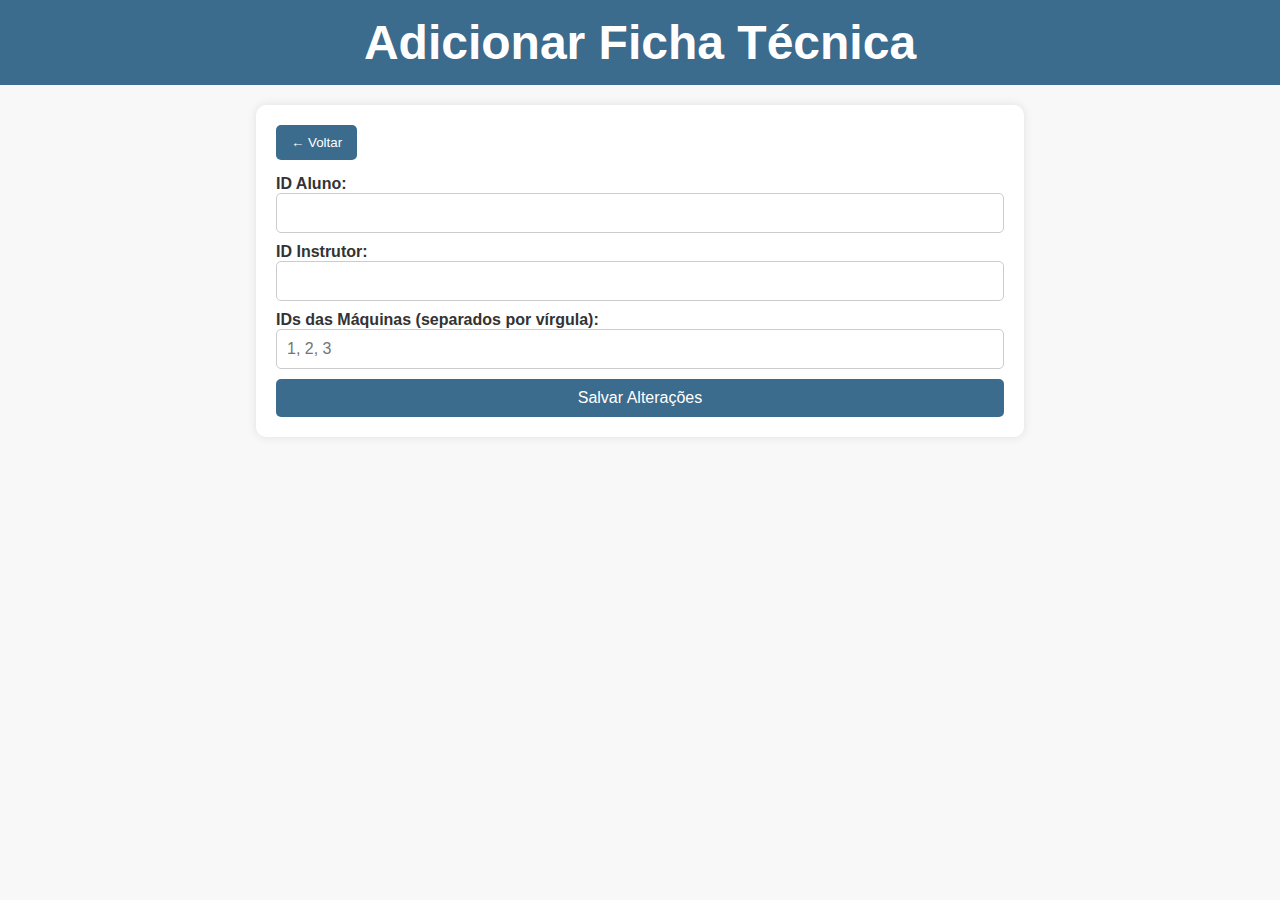
<file: src/sistema_academia_front/tela_adicionar_ficha_tecnica/index.html>
<!DOCTYPE html>
<html lang="pt-br">

<head>
    <meta charset="UTF-8">
    <meta name="viewport" content="width=device-width, initial-scale=1.0">
    <title>Adicionar Ficha Técnica</title>
    <link rel="stylesheet" href="styles.css">
</head>

<body>
    <header>
        <h1>Adicionar Ficha Técnica</h1>
    </header>

    <main>
        <button id="back-button" onclick="window.history.back()">&larr; Voltar</button>

        <form id="edit-ficha-tecnica-form">
            <div>
                <label for="idAluno">ID Aluno:</label>
                <input type="number" id="idAluno" name="idAluno" required>
            </div>

            <div>
                <label for="idInstrutor">ID Instrutor:</label>
                <input type="number" id="idInstrutor" name="idInstrutor" required>
            </div>

            <div>
                <label for="idsMaquinas">IDs das Máquinas (separados por vírgula):</label>
                <input type="text" id="idsMaquinas" name="idsMaquinas" placeholder="1, 2, 3" required>
            </div>

            <button type="submit">Salvar Alterações</button>
        </form>
    </main>

    <script>
        document.addEventListener("DOMContentLoaded", function () {
            const form = document.getElementById("edit-ficha-tecnica-form");

            form.addEventListener("submit", function (event) {
                event.preventDefault();

                // Obter valores dos inputs
                const idAluno = document.getElementById("idAluno").value.trim();
                const idInstrutor = document.getElementById("idInstrutor").value.trim();
                const idsMaquinasInput = document.getElementById("idsMaquinas").value.trim();

                // Converter IDs de máquinas para um array de números
                const idsMaquinas = idsMaquinasInput.split(",").map(id => parseInt(id.trim(), 10)).filter(id => !isNaN(id));

                // Criar o objeto JSON
                const fichaTecnica = {
                    idAluno: parseInt(idAluno, 10),
                    idInstrutor: parseInt(idInstrutor, 10),
                    idsMaquinas: idsMaquinas
                };

                // Enviar o JSON para o backend
                fetch("http://localhost:8080/ficha", {
                    method: "POST",
                    headers: {
                        "Content-Type": "application/json"
                    },
                    body: JSON.stringify(fichaTecnica)
                })
                .then(response => {
                    if (response.ok) {
                        alert("Ficha técnica salva com sucesso!");
                        form.reset();
                    } else {
                        alert("Erro ao salvar ficha técnica.");
                    }
                })
                .catch(error => {
                    console.error("Erro na requisição:", error);
                    alert("Erro ao salvar ficha técnica.");
                });
            });
        });
    </script>
</body>

</html>
</file>
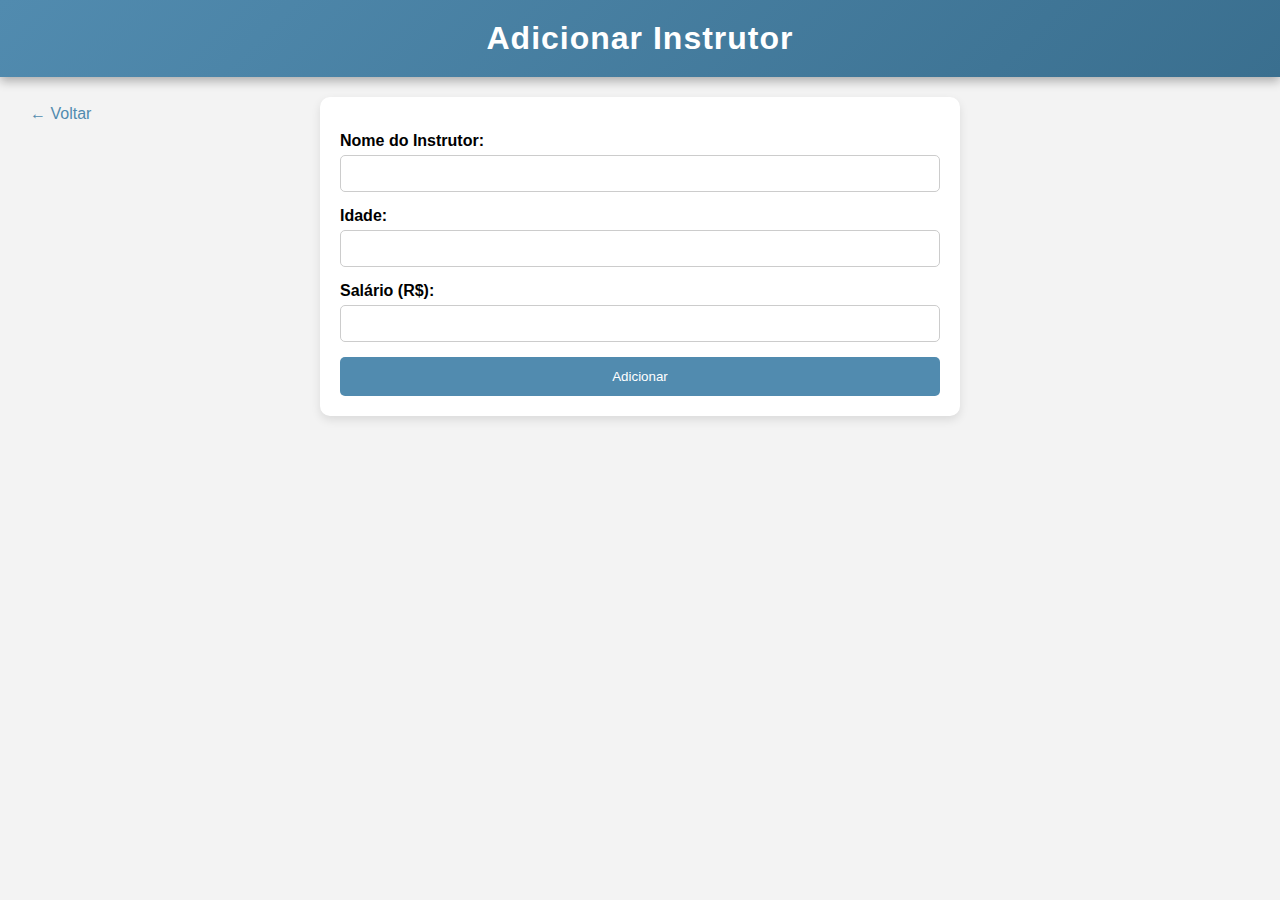
<file: src/sistema_academia_front/tela_adicionar_instrutor/index.html>
<!DOCTYPE html>
<html lang="pt-br">

<head>
    <meta charset="UTF-8">
    <meta name="viewport" content="width=device-width, initial-scale=1.0">
    <title>Adicionar Instrutores</title>
    <link rel="stylesheet" href="styles.css">
</head>

<body>
    <header>
        <h1>Adicionar Instrutor</h1>
    </header>

    <main>
        <!-- Botão de Voltar -->
        <button id="back-button" onclick="window.history.back()">&larr; Voltar</button>

        <form id="add-instrutor-form">
            <label for="nome">Nome do Instrutor:</label>
            <input type="text" id="nome" name="nome" required>

            <label for="idade">Idade:</label>
            <input type="number" id="idade" name="idade" required>

            <label for="salario">Salário (R$):</label>
            <input type="number" id="salario" name="salario" step="0.01" required>

            <button type="submit">Adicionar</button>
        </form>
    </main>

    <script src="script.js"></script>
</body>

</html>
</file>
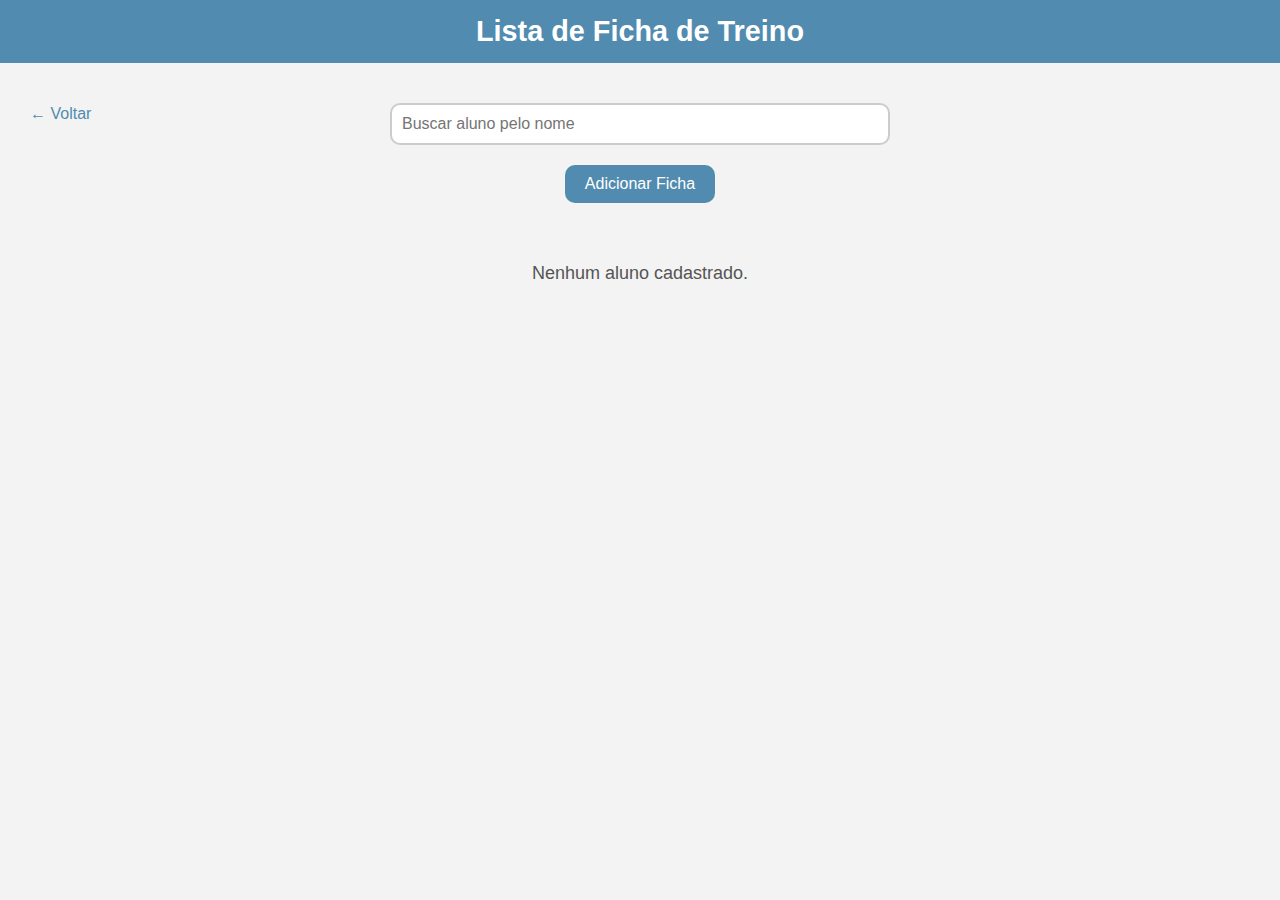
<file: src/sistema_academia_front/tela_alunos/index.html>
<!DOCTYPE html>
<html lang="pt-br">

<head>
    <meta charset="UTF-8">
    <meta name="viewport" content="width=device-width, initial-scale=1.0">
    <title>Lista de Fichas de Treino</title>
    <link rel="stylesheet" href="styles.css">
</head>

<body>
    <header>
        <h1>Lista de Ficha de Treino</h1>
    </header>

    <main>
        <button id="back-button" onclick="window.history.back()">&larr; Voltar</button>
        <input id="search-input" type="text" placeholder="Buscar aluno pelo nome">
        
        <!-- Botão para adicionar ficha -->
        <div class="add-ficha-container">
            <button id="add-ficha-button" onclick="window.location.href='../tela_adicionar_ficha_tecnica/index.html'">
                Adicionar Ficha
            </button>
        </div>
        
        <div id="alunos-grid" class="grid-container"></div>

        <!-- Modal para exibir detalhes do aluno -->
        <div id="instrutor-modal" class="modal">
            <div class="modal-content">
                <span class="close-button">&times;</span>
                <h2>Detalhes do Aluno</h2>
                <p><strong>ID:</strong> <span id="modal-aluno-id"></span></p>
                <p><strong>Nome:</strong> <span id="modal-aluno-nome"></span></p>
                <p><strong>Idade:</strong> <span id="modal-aluno-idade"></span></p>
        
                <h3>Exercícios</h3>
                <p><strong>Exercício 1:</strong> <span id="modal-aluno-exercicio-1"></span></p>
                <p><strong>Categoria 1:</strong> <span id="modal-aluno-categoria-1"></span></p>
        
                <p><strong>Exercício 2:</strong> <span id="modal-aluno-exercicio-2"></span></p>
                <p><strong>Categoria 2:</strong> <span id="modal-aluno-categoria-2"></span></p>
        
                <p><strong>Exercício 3:</strong> <span id="modal-aluno-exercicio-3"></span></p>
                <p><strong>Categoria 3:</strong> <span id="modal-aluno-categoria-3"></span></p>
        
                <p><strong>Exercício 4:</strong> <span id="modal-aluno-exercicio-4"></span></p>
                <p><strong>Categoria 4:</strong> <span id="modal-aluno-categoria-4"></span></p>
            </div>
        </div>
        
    </main>

    <script src="script.js"></script>
</body>

</html>
</file>
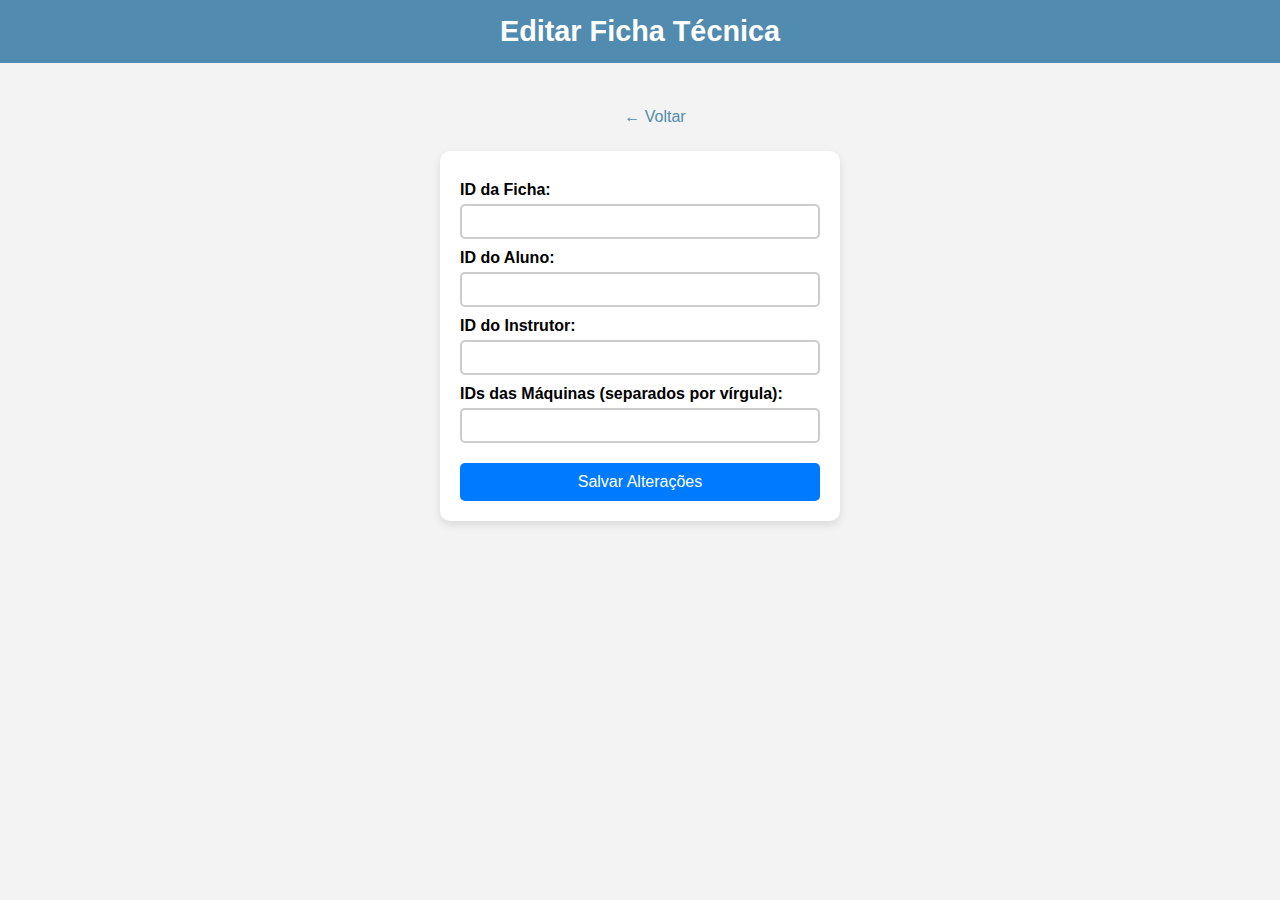
<file: src/sistema_academia_front/tela_editar_ficha_tecnica/index.html>
<!DOCTYPE html>
<html lang="pt-br">

<head>
    <meta charset="UTF-8">
    <meta name="viewport" content="width=device-width, initial-scale=1.0">
    <title>Editar Ficha Técnica</title>
    <link rel="stylesheet" href="styles.css">
</head>

<body>
    <header>
        <h1>Editar Ficha Técnica</h1>
    </header>

    <main>
        <button id="back-button" onclick="window.history.back()">&larr; Voltar</button>

        <form id="edit-ficha-tecnica-form">
            <div class="grid-container">
                <div class="column">
                    <label for="ficha-id">ID da Ficha:</label>
                    <input type="text" id="ficha-id" name="ficha-id" required>

                    <label for="id-aluno">ID do Aluno:</label>
                    <input type="text" id="id-aluno" name="id-aluno" required>

                    <label for="id-instrutor">ID do Instrutor:</label>
                    <input type="text" id="id-instrutor" name="id-instrutor" required>

                    <label for="ids-maquinas">IDs das Máquinas (separados por vírgula):</label>
                    <input type="text" id="ids-maquinas" name="ids-maquinas" required>
                </div>
            </div>

            <button type="submit">Salvar Alterações</button>
        </form>
    </main>

    <script src="script.js"></script>
</body>

</html>
</file>
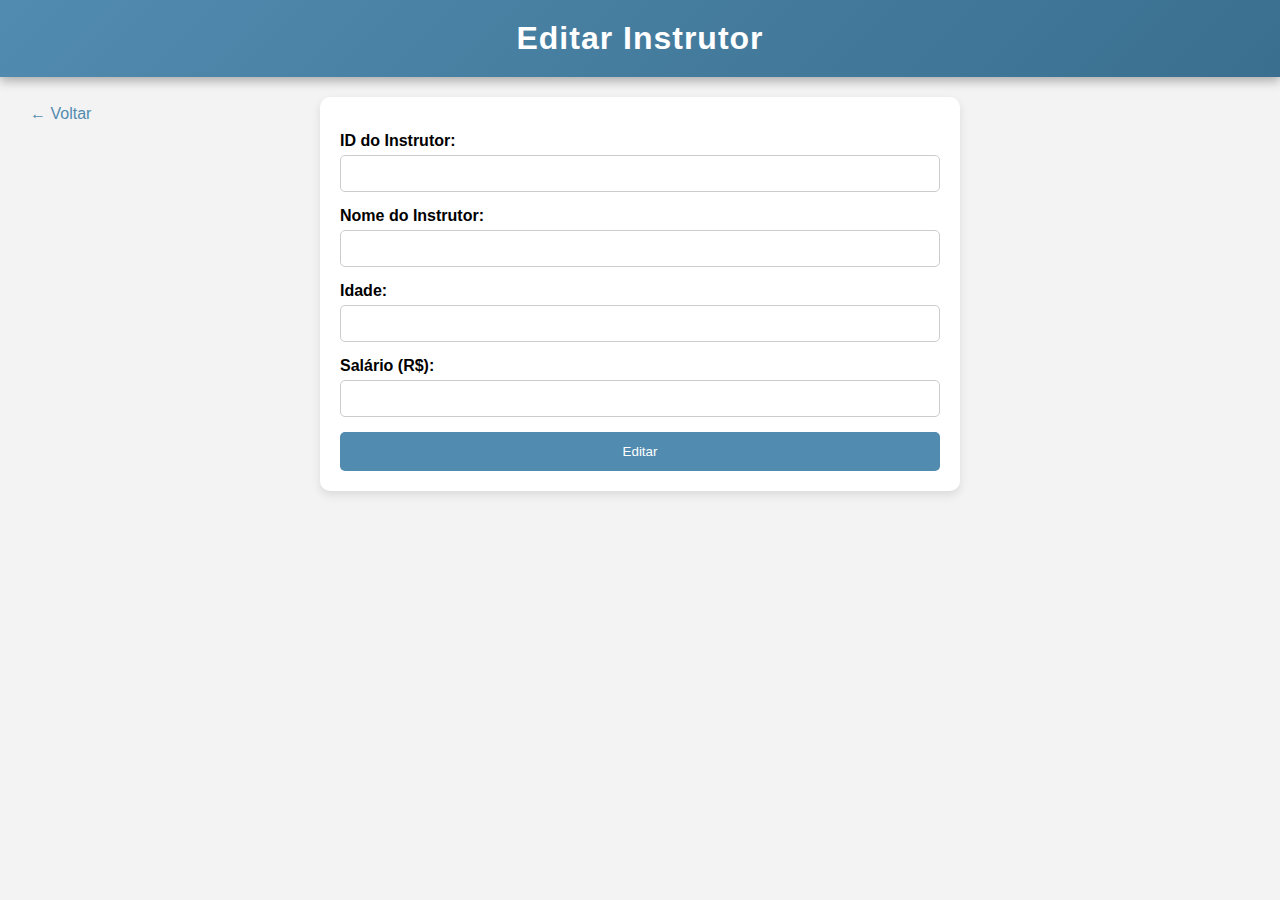
<file: src/sistema_academia_front/tela_editar_instrutor/index.html>
<!DOCTYPE html>
<html lang="pt-br">

<head>
    <meta charset="UTF-8">
    <meta name="viewport" content="width=device-width, initial-scale=1.0">
    <title>Editar Instrutores</title>
    <link rel="stylesheet" href="styles.css">
</head>

<body>
    <header>
        <h1>Editar Instrutor</h1>
    </header>

    <main>
        <!-- Botão de Voltar -->
        <button id="back-button" onclick="window.history.back()">&larr; Voltar</button>
        

        <form id="add-instrutor-form">
            <label for="id">ID do Instrutor:</label>
            <input type="number" id="id" name="id" required>
            
            <label for="nome">Nome do Instrutor:</label>
            <input type="text" id="nome" name="nome" required>

            <label for="idade">Idade:</label>
            <input type="number" id="idade" name="idade" required>

            <label for="salario">Salário (R$):</label>
            <input type="number" id="salario" name="salario" step="0.01" required>

            <button type="submit">Editar</button>
        </form>
    </main>

    <script src="script.js"></script>
</body>

</html>
</file>
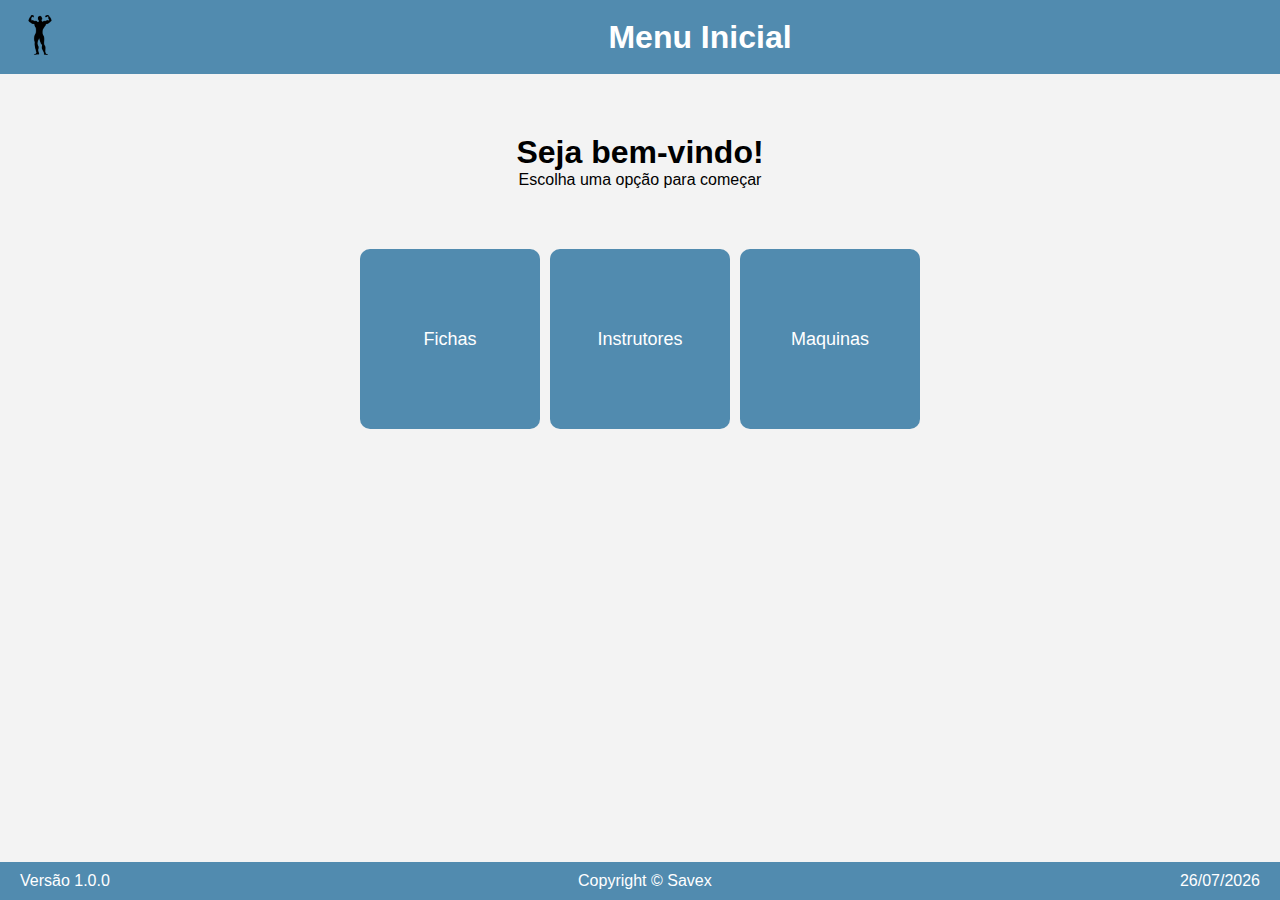
<file: src/sistema_academia_front/tela_home/index.html>
<!DOCTYPE html>
<html lang="pt-br">
<head>
    <meta charset="UTF-8">
    <meta name="viewport" content="width=device-width, initial-scale=1.0">
    <title></title>
    <link rel="stylesheet" href="./styles.css">
</head>
<body>
    <header>
        <div class="top-bar">
            <div class="logo">
                <img src="../assets/muscle-man.png" alt="Logo">
            </div>
            <div class="title">
                <h1>Menu Inicial</h1>
            </div>
        </div>
    </header>

    <main>
        <div class="home-header">
            <h1>Seja bem-vindo!</h1>
            <p>Escolha uma opção para começar</p>
            
        </div>
        <div class="grid-wrapper">
            <div class="grid-container">
                <div class="grid-item" onclick="window.location.href='../tela_alunos/index.html'">
                    <a href="#"><span>Fichas</span></a>
                </div>
                <div class="grid-item" onclick="window.location.href='../tela_instrutores/index.html'">
                    <a href="#"><span>Instrutores</span></a>
                </div>
                <div class="grid-item" onclick="window.location.href='atividades.html'">
                    <a href="#"><span>Maquinas</span></a>
                </div>
            </div>            
        </div>
    </main>
    
    <footer>
        <div class="footer-left">
            <p>Versão 1.0.0</p>
        </div>
        <div class="footer-center">
            <p>Copyright © Savex</p>
        </div>
        <div class="footer-right">
            <p><span id="current-date"></span></p>
        </div>
    </footer>   

    <script src="./script.js"></script>
</body>
</html>
</file>
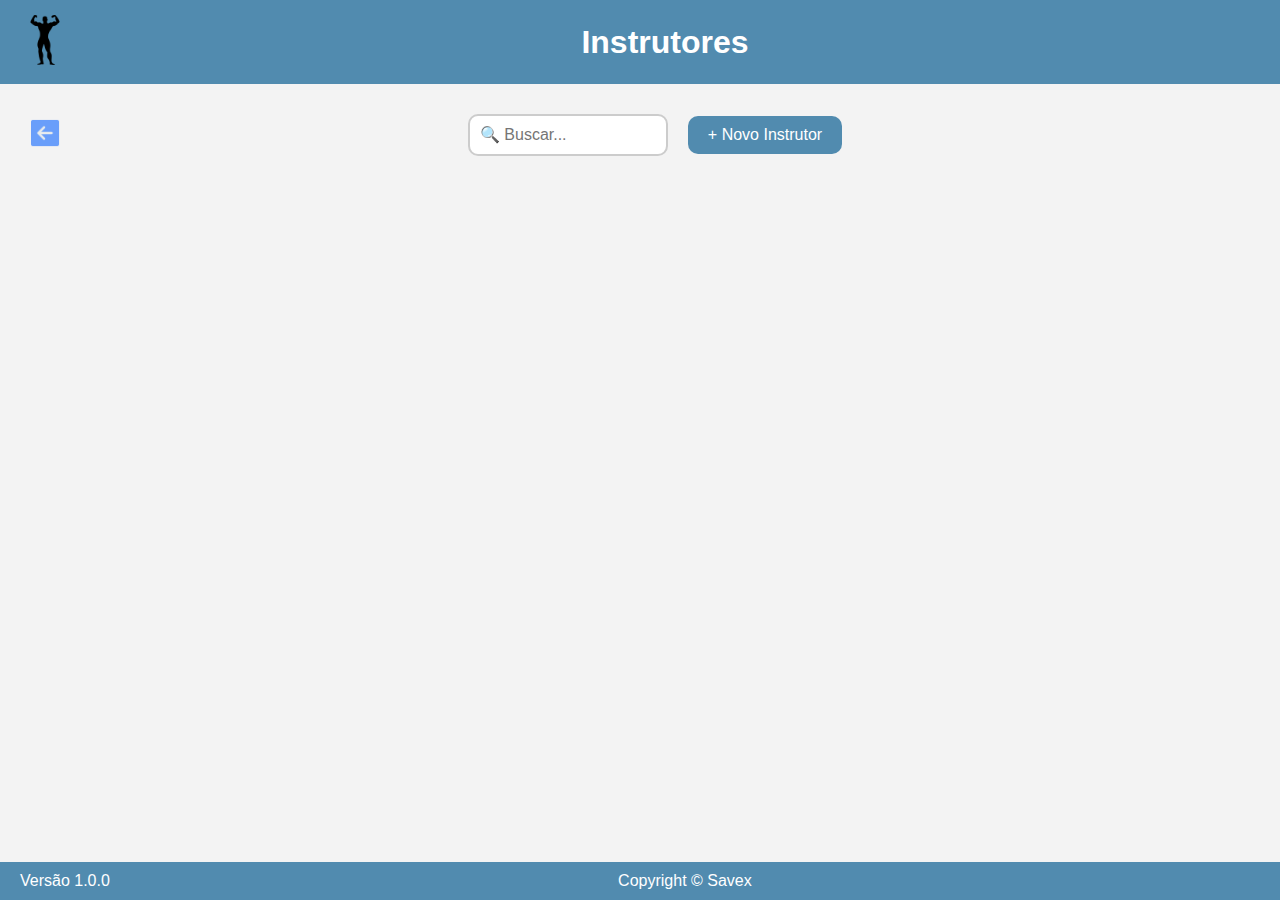
<file: src/sistema_academia_front/tela_instrutores/index.html>
<!DOCTYPE html>
<html lang="pt-br">

<head>
    <meta charset="UTF-8">
    <meta name="viewport" content="width=device-width, initial-scale=1.0">
    <title>Instrutores</title>
    <link rel="stylesheet" href="./styles.css">
</head>

<body>
    <header>
        <div class="top-bar">
            <div class="logo">
                <img src="../assets/muscle-man.png" alt="Logo" style="width: 50px; height: auto;">
            </div>
            <div class="title">
                <h1 style="text-align: center; margin: 0 auto;">Instrutores</h1>
            </div>
            <div class="menu-icon">
                <span></span>
                <span></span>
                <span></span>
            </div>
        </div>
    </header>

    <main>
        <div class="home-header">
            <div class="back-arrow">
                <a href="../tela_home/index.html">
                    <img src="../assets/back-arrow.png" alt="Voltar">
                </a>
            </div>
            <div class="actions">
              <input type="text" class="search-bar" id="search-input" placeholder="🔍 Buscar..." >
              <button class="add-btn" onclick="window.location.href='../tela_adicionar_instrutor/index.html'">+ Novo Instrutor</button>
          </div>
          
        </div>
        <div class="grid-wrapper">
            <div class="grid-container" id="instrutor-grid">
                <!-- Card dos instrutores será gerado aqui -->
            </div>
        </div>
    </main>

    <footer>
        <div class="footer-left">
            <p>Versão 1.0.0</p>
        </div>
        <div class="footer-center">
            <p>Copyright © Savex</p>
        </div>
        <div class="footer-right">
            <p><span id="current-date"></span></p>
        </div>
    </footer>

    <!-- Instrutores Modal -->
    <div id="instrutor-modal" class="modal">
        <div class="modal-content">
            <span class="close-button">&times;</span>
            <h2 id="modal-funcionario-name">Instrutor</h2>
            <p><strong>ID:</strong> <span id="modal-instrutor-id"></span></p>
            <p><strong>Nome:</strong> <span id="modal-instrutor-nome"></span></p>
            <p><strong>Idade:</strong> <span id="modal-instrutor-idade"></span></p>
            <p><strong>Salário Base Planejado:</strong> <span id="modal-instrutor-salario-base"></span></p>
            </div>
    </div>



    <script src="./script.js"></script>
</body>

</html>
</file>
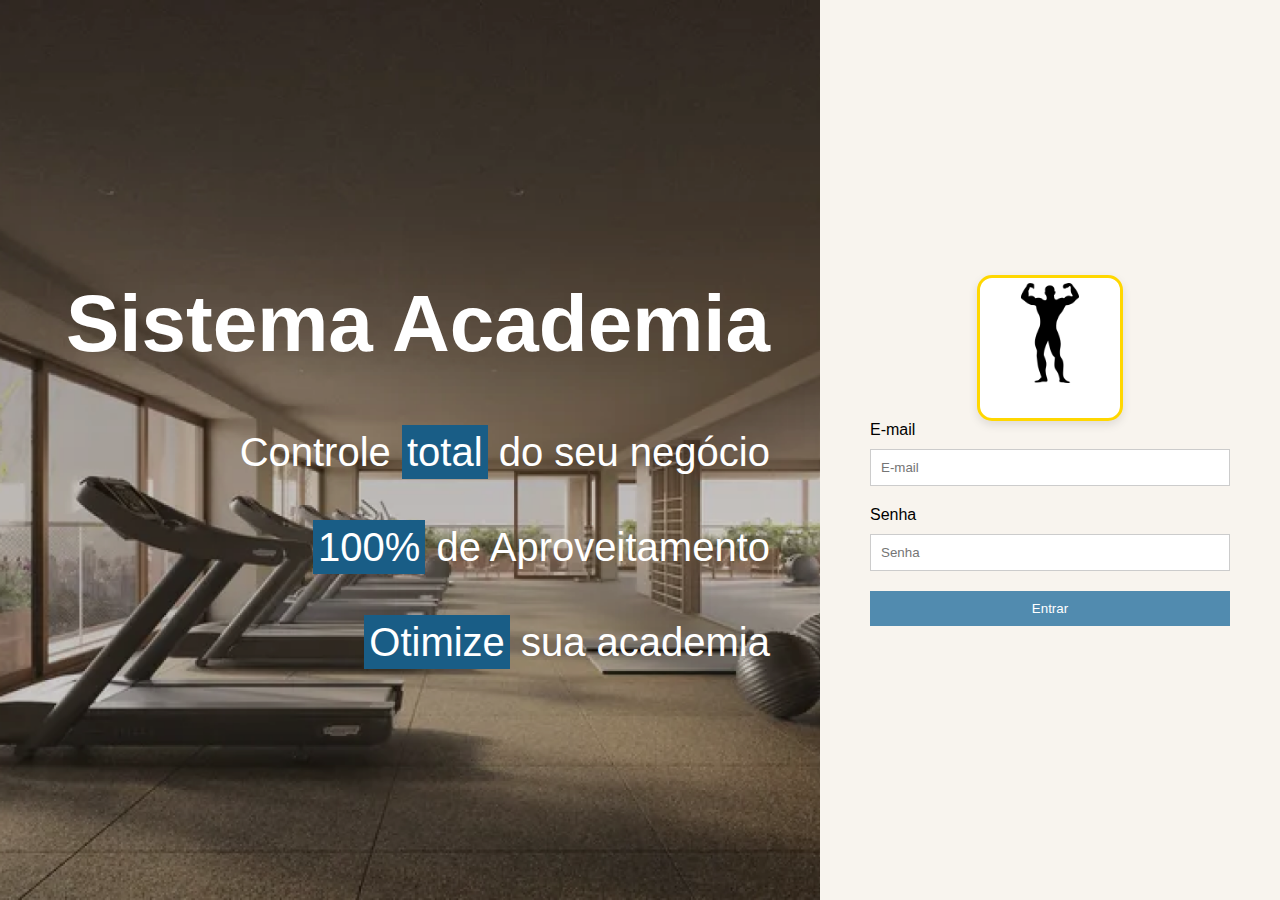
<file: src/sistema_academia_front/tela_login/index.html>
<!DOCTYPE html>
<html lang="pt-BR">

<head>
    <meta charset="UTF-8">
    <meta name="viewport" content="width=device-width, initial-scale=1.0">
    <link rel="stylesheet" href="./styles.css">
    <title>Sistema Academia</title>
</head>

<body>
    <div class="container">
        <div class="left-section">
            <h1>Sistema Academia</h1>
            <p>Controle <span>total</span> do seu negócio</p>
            <p><span>100%</span> de Aproveitamento</p>
            <p><span>Otimize</span> sua academia</p>
        </div>
        <div class="right-section">
            <div class="logo">
                <div class="logo-container">
                    <img src="../assets/muscle-man.png" alt="Logo">
                </div>
            </div>
            <form id="loginForm">
                <label for="email">E-mail</label>
                <input type="email" id="email" name="email" placeholder="E-mail" required />

                <label for="senha">Senha</label>
                <input type="password" id="senha" name="senha" placeholder="Senha" required minlength="6" />

                <button type="submit">Entrar</button>
                <p id="loginMessage" style="display: none;"></p> <!-- Mensagem dinâmica -->
            </form>
        </div>
    </div>

    <script>
        document.getElementById('loginForm').addEventListener('submit', async function (event) {
            event.preventDefault();

            const email = document.getElementById('email').value;
            const password = document.getElementById('senha').value;
            const loginMessage = document.getElementById('loginMessage');

            // Validação de e-mail
            if (!validateEmail(email)) {
                showMessage("Por favor, insira um e-mail válido.", "error");
                return;
            }

            // Validação de senha
            if (password.length < 6) {
                showMessage("A senha deve ter pelo menos 6 caracteres.", "error");
                return;
            }

            try {
                const response = await fetch("http://localhost:8080/usuario/login", {
                    method: 'POST',
                    headers: { 'Content-Type': 'application/json' },
                    body: JSON.stringify({ email, senha: password })
                });

                const result = await response.text(); // Captura a resposta como texto

                if (response.ok && result === "Login bem-sucedido!") {
                    showMessage("Login bem-sucedido! Redirecionando...", "success");

                    setTimeout(() => {
                        window.location.href = "../tela_home/index.html";
                    }, 2000);
                } else {
                    showMessage(result || "Erro ao fazer login.", "error");
                }
            } catch (error) {
                console.error("Erro na requisição:", error);
                showMessage("Ocorreu um erro. Tente novamente mais tarde.", "error");
            }

        });

        function validateEmail(email) {
            const emailPattern = /^[^\s@]+@[^\s@]+\.[^\s@]+$/;
            return emailPattern.test(email);
        }

        function showMessage(message, type) {
            const loginMessage = document.getElementById('loginMessage');
            loginMessage.textContent = message;
            loginMessage.style.display = "block";
            loginMessage.style.color = type === "success" ? "green" : "red";
        }
    </script>
</body>

</html>
</file>
<file: src/sistema_academia_front/tela_adicionar_instrutor/styles.css>
body {
    font-family: 'Helvetica Neue', Arial, sans-serif;
    margin: 0;
    padding: 0;
    background-color: #f3f3f3;
}

header {
    background: linear-gradient(135deg, #518BAF 0%, #3A6F8F 100%);
    padding: 20px;
    text-align: center;
    color: white;
    box-shadow: 0 4px 10px rgba(0, 0, 0, 0.3);
    position: relative;
    overflow: hidden;
    margin-bottom: 20px; /* Espaço adicionado */
}

header h1 {
    margin: 0;
    font-size: 2em;
    font-weight: bold;
    letter-spacing: 1px;
    animation: fadeIn 1s ease-in-out;
}

header p {
    font-size: 1em;
    margin-top: 5px;
    opacity: 0.8;
}

main {
    padding: 20px;
    max-width: 600px;
    margin: auto;
    background: white;
    border-radius: 10px;
    box-shadow: 0 4px 10px rgba(0, 0, 0, 0.1);
}

form {
    display: flex;
    flex-direction: column;
}

label {
    margin-top: 15px;
    font-weight: bold;
}

input {
    padding: 10px;
    margin-top: 5px;
    border-radius: 5px;
    border: 1px solid #ccc;
    transition: border-color 0.3s;
}

input:focus {
    border-color: #518BAF;
    outline: none;
    box-shadow: 0 0 5px rgba(81, 139, 175, 0.5);
}

button {
    margin-top: 15px;
    padding: 12px;
    background-color: #518BAF;
    color: white;
    border: none;
    border-radius: 5px;
    cursor: pointer;
    transition: background-color 0.3s, transform 0.2s;
}

button:hover {
    background-color: #466F8F;
    transform: translateY(-1px);
}

button:active {
    transform: translateY(0);
}

@media (max-width: 600px) {
    main {
        padding: 15px;
    }

    button {
        padding: 10px;
    }
}

/* Animação de fadeIn */
@keyframes fadeIn {
    from {
        opacity: 0;
        transform: translateY(-10px);
    }
    to {
        opacity: 1;
        transform: translateY(0);
    }
}

#back-button {
    margin: 15px 0; /* Margem acima e abaixo */
    padding: 10px;
    background-color: transparent; /* Fundo transparente */
    color: #518BAF; /* Cor da seta */
    border: none;
    font-size: 16px; /* Tamanho da fonte */
    cursor: pointer;
    transition: color 0.3s, transform 0.2s;
    position: absolute; /* Posicionamento absoluto */
    left: 20px; /* Distância da esquerda */
    top: 80px; /* Distância do topo (ajuste conforme necessário) */
}

#back-button:hover {
    color: #3A6F8F; /* Cor da seta ao passar o mouse */
    transform: translateY(-1px);
}

#back-button:active {
    transform: translateY(0);
}
</file>
<file: src/sistema_academia_front/tela_alunos/styles.css>
* {
    margin: 0;
    padding: 0;
    box-sizing: border-box;
    font-family: Arial, sans-serif;
  }
  
  body {
    background-color: #f3f3f3;
    overflow-x: hidden; /* Evitar rolagem horizontal */
  }
  
  /* Estilo do header */
  header {
    background-color: #518BAF;
    padding: 15px;
    color: white;
    text-align: center;
  }
  
  header h1 {
    font-size: 1.8rem;
  }
  
  /* Estilo do main */
  main {
    padding: 20px;
  }
  
  /* Botão de voltar */
  #back-button {
    margin: 15px 0;
    padding: 10px;
    background-color: transparent;
    color: #518BAF;
    border: none;
    font-size: 16px;
    cursor: pointer;
    transition: color 0.3s, transform 0.2s;
    position: absolute;
    left: 20px;
    top: 80px;
  }
  
  #back-button:hover {
    color: #3A6F8F;
    transform: translateY(-1px);
  }
  
  #back-button:active {
    transform: translateY(0);
  }
  
  /* Campo de busca */
  #search-input {
    padding: 10px;
    font-size: 16px;
    border: 2px solid #ccc;
    border-radius: 10px;
    width: 90%;
    max-width: 500px;
    margin: 20px auto;
    display: block;
  }
  
  /* Botão de adicionar ficha */
  .add-ficha-container {
    display: flex;
    justify-content: center;
    margin-bottom: 20px;
  }
  
  #add-ficha-button {
    background-color: #518BAF;
    color: white;
    border: none;
    padding: 10px 20px;
    border-radius: 10px;
    font-size: 16px;
    cursor: pointer;
    transition: background-color 0.3s ease;
  }
  
  #add-ficha-button:hover {
    background-color: #41698A;
  }
  
  /* Estilo da grid de alunos */
  .grid-container {
    display: grid;
    grid-template-columns: repeat(auto-fit, minmax(250px, 1fr));
    gap: 20px;
    padding: 20px;
  }
  
  .grid-item {
    position: relative;
    background-color: #8fbc8f;
    padding: 20px;
    border-radius: 15px;
    color: #518BAF;
    text-align: center;
    transition: transform 0.3s ease, background-color 0.3s ease;
    display: flex;
    flex-direction: column;
    align-items: center;
    box-shadow: 0 4px 8px rgba(0, 0, 0, 0.1);
  }
  
  .grid-item:hover {
    background-color: #125077;
    transform: translateY(-5px);
  }
  
  /* Botão de edição no canto superior esquerdo */
  .edit-btn {
    position: absolute;
    top: 5px;
    left: 5px;
    background-color: #007bff; /* Azul */
    color: white;
    border: none;
    border-radius: 50%;
    width: 30px;
    height: 30px;
    display: flex;
    justify-content: center;
    align-items: center;
    font-size: 16px;
    cursor: pointer;
    transition: background-color 0.3s ease, transform 0.2s ease;
  }
  
  .edit-btn:hover {
    background-color: #0056b3; /* Azul mais escuro */
    transform: scale(1.1);
  }
  
  /* Botão de exclusão no canto superior direito */
  .delete-btn {
    position: absolute;
    top: 5px;
    right: 5px;
    background-color: #ff6347; /* Vermelho */
    color: white;
    border: none;
    border-radius: 50%;
    width: 30px;
    height: 30px;
    display: flex;
    justify-content: center;
    align-items: center;
    font-size: 16px;
    cursor: pointer;
    transition: background-color 0.3s ease, transform 0.2s ease;
  }
  
  .delete-btn:hover {
    background-color: #ff3333; /* Vermelho mais escuro */
    transform: scale(1.1);
  }
  
  /* Modal */
  .modal {
    display: none;
    position: fixed;
    z-index: 1000;
    left: 0;
    top: 0;
    width: 100%;
    height: 100%;
    background-color: rgba(0, 0, 0, 0.7);
    overflow: auto;
  }
  
  .modal-content {
    background: linear-gradient(135deg, #ffffff, #f9f9f9);
    margin: 10% auto;
    padding: 20px;
    border: 1px solid #ccc;
    border-radius: 10px;
    width: 90%;
    max-width: 400px;
    text-align: left;
    box-shadow: 0 4px 20px rgba(0, 0, 0, 0.2);
  }
  
  .modal-content h2 {
    text-align: center;
    color: #518BAF;
  }
  
  .modal-content p {
    margin: 10px 0;
    font-size: 14px;
  }
  
  .close-button {
    color: #aaa;
    font-size: 24px;
    font-weight: bold;
    float: right;
    cursor: pointer;
  }
  
  .close-button:hover {
    color: #ff3333;
  }
  
  /* Ajuste quando não há alunos */
  .grid-container:empty::before {
    content: "Nenhum aluno cadastrado.";
    display: block;
    text-align: center;
    font-size: 18px;
    color: #555;
    margin-top: 20px;
  }
  
  /* Rodapé */
  footer {
    background-color: #518BAF;
    color: white;
    display: flex;
    justify-content: space-between;
    padding: 10px 20px;
    position: fixed;
    width: 100%;
    bottom: 0;
  }
</file>
<file: src/sistema_academia_front/tela_editar_ficha_tecnica/styles.css>
* {
    margin: 0;
    padding: 0;
    box-sizing: border-box;
    font-family: Arial, sans-serif;
  }
  
  body {
    background-color: #f3f3f3;
    text-align: center;
  }
  
  header {
    background-color: #518BAF;
    padding: 15px;
    color: white;
    text-align: center;
  }
  
  header h1 {
    font-size: 1.8rem;
  }
  
  main {
    padding: 20px;
  }
  
  #edit-ficha-tecnica-form {
    max-width: 400px;
    margin: 0 auto;
    background: white;
    padding: 20px;
    border-radius: 10px;
    box-shadow: 0 4px 8px rgba(0, 0, 0, 0.1);
  }
  
  label {
    display: block;
    text-align: left;
    font-weight: bold;
    margin-top: 10px;
  }
  
  input {
    width: 100%;
    padding: 8px;
    margin-top: 5px;
    border: 2px solid #ccc;
    border-radius: 5px;
  }
  
  button {
    background-color: #007bff;
    color: white;
    border: none;
    padding: 10px 20px;
    border-radius: 5px;
    cursor: pointer;
    font-size: 16px;
    margin-top: 20px;
    width: 100%;
  }
  
  button:hover {
    background-color: #0056b3;
  }
  
  /* Botão de voltar */
  #back-button {
    margin: 15px;
    padding: 10px;
    background-color: transparent;
    color: #518BAF;
    border: none;
    font-size: 16px;
    cursor: pointer;
    transition: color 0.3s, transform 0.2s;
  }
  
  #back-button:hover {
    color: #3A6F8F;
    transform: translateY(-1px);
  }
  
  #back-button:active {
    transform: translateY(0);
  }
</file>
<file: src/sistema_academia_front/tela_editar_instrutor/styles.css>
body {
    font-family: 'Helvetica Neue', Arial, sans-serif;
    margin: 0;
    padding: 0;
    background-color: #f3f3f3;
}

header {
    background: linear-gradient(135deg, #518BAF 0%, #3A6F8F 100%);
    padding: 20px;
    text-align: center;
    color: white;
    box-shadow: 0 4px 10px rgba(0, 0, 0, 0.3);
    position: relative;
    overflow: hidden;
    margin-bottom: 20px; /* Espaço adicionado */
}

header h1 {
    margin: 0;
    font-size: 2em;
    font-weight: bold;
    letter-spacing: 1px;
    animation: fadeIn 1s ease-in-out;
}

header p {
    font-size: 1em;
    margin-top: 5px;
    opacity: 0.8;
}

main {
    padding: 20px;
    max-width: 600px;
    margin: auto;
    background: white;
    border-radius: 10px;
    box-shadow: 0 4px 10px rgba(0, 0, 0, 0.1);
}

form {
    display: flex;
    flex-direction: column;
}

label {
    margin-top: 15px;
    font-weight: bold;
}

input {
    padding: 10px;
    margin-top: 5px;
    border-radius: 5px;
    border: 1px solid #ccc;
    transition: border-color 0.3s;
}

input:focus {
    border-color: #518BAF;
    outline: none;
    box-shadow: 0 0 5px rgba(81, 139, 175, 0.5);
}

button {
    margin-top: 15px;
    padding: 12px;
    background-color: #518BAF;
    color: white;
    border: none;
    border-radius: 5px;
    cursor: pointer;
    transition: background-color 0.3s, transform 0.2s;
}

button:hover {
    background-color: #466F8F;
    transform: translateY(-1px);
}

button:active {
    transform: translateY(0);
}

@media (max-width: 600px) {
    main {
        padding: 15px;
    }

    button {
        padding: 10px;
    }
}

/* Animação de fadeIn */
@keyframes fadeIn {
    from {
        opacity: 0;
        transform: translateY(-10px);
    }
    to {
        opacity: 1;
        transform: translateY(0);
    }
}

#back-button {
    margin: 15px 0; /* Margem acima e abaixo */
    padding: 10px;
    background-color: transparent; /* Fundo transparente */
    color: #518BAF; /* Cor da seta */
    border: none;
    font-size: 16px; /* Tamanho da fonte */
    cursor: pointer;
    transition: color 0.3s, transform 0.2s;
    position: absolute; /* Posicionamento absoluto */
    left: 20px; /* Distância da esquerda */
    top: 80px; /* Distância do topo (ajuste conforme necessário) */
}

#back-button:hover {
    color: #3A6F8F; /* Cor da seta ao passar o mouse */
    transform: translateY(-1px);
}

#back-button:active {
    transform: translateY(0);
}
</file>
<file: src/sistema_academia_front/tela_home/styles.css>
* {
    margin: 0;
    padding: 0;
    box-sizing: border-box;
    font-family: Arial, sans-serif;
}

body {
    background-color: #f3f3f3;
    overflow: hidden; /* Evitar a rolagem */
}

/* Estilo do header */
header {
    background-color: #518BAF;
    padding: 15px 20px;
    color: white;
}

/* Top bar */
.top-bar {
    display: flex;
    align-items: center; /* Centraliza verticalmente */
    justify-content: space-between; /* Mantém espaço entre os elementos */
}

/* Título */
.title {
    flex: 1; /* Permite que o título ocupe o espaço disponível */
    text-align: center; /* Centraliza o texto */
    margin-left: 80px;    
}

.user-menu {
    display: flex;
    align-items: center;
    margin-left: 20px; /* Adiciona um pequeno espaçamento à esquerda */
    padding-right: 30px;
}

/* adicione agora o home-header */
.home-header {
    display: grid;
    justify-content: center;
    align-items: center;
    padding: 40px 20px;
}

.menu-icon span {
    display: block;
    width: 25px;
    height: 3px;
    background-color: white;
    margin: 4px 0;
}

.back-arrow {
    text-align: left; /* Centraliza a seta */
    margin: 2px 0; /* Espaçamento em cima e embaixo */
    padding-left: 0px; /* Espaçamento à esquerda */
    padding-right: 500px;
}

.back-arrow img {
    width: 30px; /* Ajuste o tamanho se necessário */
    height: 30px;
}
.logo img {
    height: 40px;
}

/* Reduzir padding para evitar rolagem */
main {
    padding: 20px 10px; /* Reduzido para evitar rolagem e aproveitar o espaço */
    text-align: center;
}

.home-title h2 {
    font-size: 24px; /* Diminuir o tamanho da fonte */
    margin-bottom: 15px; /* Reduzido para poupar espaço */
}

.back-arrow {
    text-align: left; /* Centraliza a seta */
    margin: 2px 0; /* Espaçamento em cima e embaixo */
    padding-left: 0px; /* Espaçamento à esquerda */
    padding-right: 590px; /* Reduzido para separar mais para a direita */
}

.grid-container {
    display: grid;
    grid-template-columns: repeat(3, 1fr); /* 3 columns for the first row */
    gap: 10px; /* Space between items */
    justify-items: center; /* Center items in the grid cells */
}

.grid-wrapper {
    display: flex; /* Use flexbox for centering */
    justify-content: center; /* Center horizontally */
    padding: 20px 0; /* Spacing above and below */
}

.grid-item {
    background-color: #518BAF;
    width: 180px; /* Maintain the previous size */
    height: 180px; /* Maintain the previous size */
    display: flex;
    flex-direction: column;
    justify-content: center;
    align-items: center;
    border-radius: 10px;
    color: white;
    text-decoration: none;
    transition: background-color 0.3s ease;
}

.grid-item a {
    text-decoration: none;
    color: white;
    font-size: 18px; /* Adjust text size */
    display: flex;
    flex-direction: column;
    align-items: center;
}

.grid-item img {
    width: 50px; /* Image size */
    height: 50px;
    margin-bottom: 10px;
}

.grid-item:hover {
    background-color: #134869; /* Hover effect */
}


/* Manter o footer visível, mas sem sobrepor conteúdo */
footer {
    background-color: #518BAF;
    color: white;
    display: flex;
    justify-content: space-between;
    padding: 10px 20px;
    position: fixed;
    width: 100%;
    bottom: 0;
}
</file>
<file: src/sistema_academia_front/tela_instrutores/styles.css>
* {
  margin: 0;
  padding: 0;
  box-sizing: border-box;
  font-family: Arial, sans-serif;
}

body {
  background-color: #f3f3f3;
  overflow: hidden; /* Evitar a rolagem */
}

/* Estilo do header */
header {
  background-color: #518BAF;
  padding: 15px 20px;
  color: white;
}

/* Top bar */
.top-bar {
  display: flex;
  align-items: center;
  justify-content: space-between;
}

/* Título */
.title {
  flex: 1;
  text-align: center;
}

.user-menu {
  display: flex;
  align-items: center;
  margin-left: 20px;
  padding-right: 30px;
}

.user-icon {
  width: 40px;
  height: 40px;
  border-radius: 20px;
  overflow: hidden;
  display: flex;
  justify-content: center;
  align-items: center;
  background-color: #518BAF;
}

.user-icon img {
  width: 100%;
  height: auto;
  object-fit: cover;
}

/* Estilo do home-header */
.home-header {
  display: flex;
  justify-content: space-between;
  align-items: center;
  padding: 10px 20px;
  position: relative;
}

.back-arrow {
  text-align: left;
  margin: 2px 0;
}

.back-arrow img {
  width: 30px;
  height: 30px;
}

.actions {
  display: flex;
  justify-content: center;
  align-items: center;
  flex-grow: 1;
  text-align: center;
}

/* Botão de adicionar */
.add-btn {
  background-color: #518BAF;
  color: white;
  border: none;
  padding: 10px 20px;
  border-radius: 10px;
  cursor: pointer;
  font-size: 16px;
  transition: background-color 0.3s ease;
  display: flex;
  align-items: center;
}

.add-btn:hover {
  background-color: #41698A;
}

/* Barra de busca */
.search-bar {
  padding: 10px;
  font-size: 16px;
  border: 2px solid #ccc;
  border-radius: 10px;
  width: 200px;
  margin-right: 20px;
}

main {
  padding: 20px 10px;
  text-align: center;
}

/* Grid de instrutores */
.grid-wrapper {
  display: flex;
  justify-content: center;
  padding: 20px 0;
}

.grid-container {
  display: grid;
  grid-template-columns: repeat(auto-fill, minmax(250px, 1fr));
  gap: 15px;
  justify-content: center;
  width: 100%;
}

.grid-item {
  position: relative;
  background-color: #8fbc8f; /* Verde claro */
  padding: 20px;
  border-radius: 15px;
  color: #518BAF;
  text-align: center;
  transition: transform 0.3s ease, background-color 0.3s ease;
  display: flex;
  flex-direction: column;
  align-items: center;
  box-shadow: 0 4px 8px rgba(0, 0, 0, 0.1);
}

.grid-item:hover {
  background-color: #125077;
  transform: translateY(-5px);
}
/* Botão de edição dentro do card de cada instrutor */
.edit-btn {
  position: absolute;
  top: 5px;
  left: 5px;
  background-color: #007bff;
  color: white;
  border: none;
  border-radius: 50%;
  width: 30px;
  height: 30px;
  display: flex;
  justify-content: center;
  align-items: center;
  font-size: 16px;
  cursor: pointer;
  transition: background-color 0.3s ease, transform 0.2s ease;
}

.edit-btn:hover {
  background-color: #0056b3;
  transform: scale(1.1);
}



.edit {
  display: none;
}
/* Botão de exclusão no canto superior direito */
.delete-btn {
  position: absolute;
  top: 5px;
  right: 5px;
  background-color: #ff6347;
  color: white;
  border: none;
  border-radius: 50%;
  width: 30px;
  height: 30px;
  display: flex;
  justify-content: center;
  align-items: center;
  font-size: 16px;
  cursor: pointer;
  transition: background-color 0.3s ease, transform 0.2s ease;
}

.delete-btn:hover {
  background-color: #ff3333;
  transform: scale(1.1);
}


/* Rodapé */
footer {
  background-color: #518BAF;
  color: white;
  display: flex;
  justify-content: space-between;
  padding: 10px 20px;
  position: fixed;
  width: 100%;
  bottom: 0;
}

/* Modal */
.modal {
  display: none;
  position: fixed;
  z-index: 1000;
  left: 0;
  top: 0;
  width: 100%;
  height: 100%;
  overflow: auto;
  background-color: rgba(0, 0, 0, 0.7);
}

.modal-content {
  background: linear-gradient(135deg, #ffffff, #f9f9f9);
  margin: 10% auto;
  padding: 20px;
  border: 1px solid #ccc;
  width: 90%;
  max-width: 400px;
  border-radius: 15px;
  box-shadow: 0 4px 20px rgba(0, 0, 0, 0.2);
  text-align: center;
}

.close-button {
  color: #aaa;
  float: right;
  font-size: 24px;
  font-weight: bold;
}

.close-button:hover,
.close-button:focus {
  color: #ff3333;
  text-decoration: none;
  cursor: pointer;
}

.grid-container:empty::before {
  content: "Nenhum instrutor cadastrado.";
  display: block;
  text-align: center;
  font-size: 18px;
  color: #555;
  margin-top: 20px;
}
</file>
<file: src/sistema_academia_front/tela_login/styles.css>
/* General styles */
body {
    margin: 0;
    font-family: Arial, sans-serif;
}

.container {
    display: flex;
    height: 100vh;
}

.left-section {
    flex: 1;
    background: url('../assets/background.png') no-repeat center center;
    background-size: cover;
    color: white;
    display: flex;
    flex-direction: column;
    justify-content: center;
    align-items: flex-end; /* Alinha o conteúdo à direita */
    padding: 50px;
    text-align: right; /* Alinha o texto à direita */
    position: relative; /* Necessário para o pseudo-elemento */
}

.left-section::before {
    content: '';
    position: absolute;
    top: 0;
    left: 0;
    width: 100%;
    height: 100%;
    background-color: rgba(0, 0, 0, 0.2); /* Escurece a imagem em 80% (20% opacidade) */
    z-index: 1; /* Garante que fique atrás do conteúdo */
}

.left-section h1,
.left-section p,
.left-section span,
.left-section button {
    position: relative;
    z-index: 2; /* Mantém o texto acima do overlay escuro */
}

.left-section h1 {
    font-size: 5em;
    margin-bottom: 20px;
}

.left-section p {
    font-size: 2.5em;
    margin-bottom: 10px;
}

.left-section span {
    background-color: #195d86;
    color: white;
    padding: 5px;
}

.left-section button {
    background-color: #518BAF;
    color: white;
    padding: 10px 20px;
    border: none;
    cursor: pointer;
}

.right-section {
    flex: 0.5;
    background-color: #f8f4ee;
    padding: 50px;
    display: flex;
    flex-direction: column;
    justify-content: center;
}

.right-section .logo img {
    display: block;
    margin: 0 auto 30px;
    max-width: 100px; 
    height: auto; 
}

.right-section form {
    display: flex;
    flex-direction: column;
}

.right-section form label {
    margin-bottom: 10px;
}

.right-section form input {
    margin-bottom: 20px;
    padding: 10px;
    border: 1px solid #ccc;
}

.right-section .options {
    display: flex;
    justify-content: space-between;
    margin-bottom: 20px;
}

.right-section button {
    background-color: #518BAF;
    color: white;
    padding: 10px;
    border: none;
    cursor: pointer;
}

.right-section button:hover {
    background-color: #518BAF;
    box-shadow: 0 4px 10px rgba(0, 0, 0, 0.2);
}

.right-section footer {
    text-align: center;
    margin-top: 30px;
}

.logo-container {
    display: flex;
    justify-content: center;
    align-items: center;
    width: 120px; /* Largura do quadrado */
    height: 120px; /* Altura do quadrado */
    border: 3px solid gold; /* Cor da borda dourada */
    border-radius: 15px; /* Curvatura das bordas */
    margin: 0 auto; /* Centraliza horizontalmente */
    padding: 10px; /* Espaçamento interno opcional */
    background-color: #fff; /* Fundo branco para destaque */
    box-shadow: 0 4px 10px rgba(0, 0, 0, 0.1); /* Sombra suave */
}

.logo img {
    max-width: 80px; /* Ajuste para caber no quadrado */
    height: auto; /* Mantém a proporção da logo */
}
</file>
<file: src/sistema_academia_front/tela_adicionar_ficha_tecnica/styles.css>
/* Reset básico */
* {
    margin: 0;
    padding: 0;
    box-sizing: border-box;
    font-family: Arial, sans-serif;
}

body {
    background-color: #f8f8f8;
    color: #333;
}

header {
    background-color: #3b6b8d;
    color: white;
    text-align: center;
    padding: 15px;
    font-size: 24px;
}

main {
    width: 60%;
    margin: 20px auto;
    background: white;
    padding: 20px;
    border-radius: 10px;
    box-shadow: 0px 0px 10px rgba(0, 0, 0, 0.1);
}

#back-button {
    background-color: #3b6b8d;
    color: white;
    border: none;
    padding: 10px 15px;
    border-radius: 5px;
    cursor: pointer;
    margin-bottom: 15px;
    display: block;
}

/* Ajuste do layout com grid */
.grid-container {
    display: grid;
    grid-template-columns: 1fr 1fr;  /* Duas colunas de largura igual */
    gap: 20px;
    margin-bottom: 15px;
}

/* Estilo para as colunas dentro do grid */
.column {
    display: flex;
    flex-direction: column;
}

label {
    font-weight: bold;
    margin-bottom: 5px;
}

input {
    width: 100%;
    padding: 10px;
    border: 1px solid #ccc;
    border-radius: 5px;
    font-size: 16px;
    margin-bottom: 10px;
}

button[type="submit"] {
    background-color: #3b6b8d;
    color: white;
    border: none;
    padding: 10px;
    font-size: 16px;
    border-radius: 5px;
    cursor: pointer;
    width: 100%;
}

button[type="submit"]:hover, #back-button:hover {
    background-color: #2a4f6a;
}
</file>
